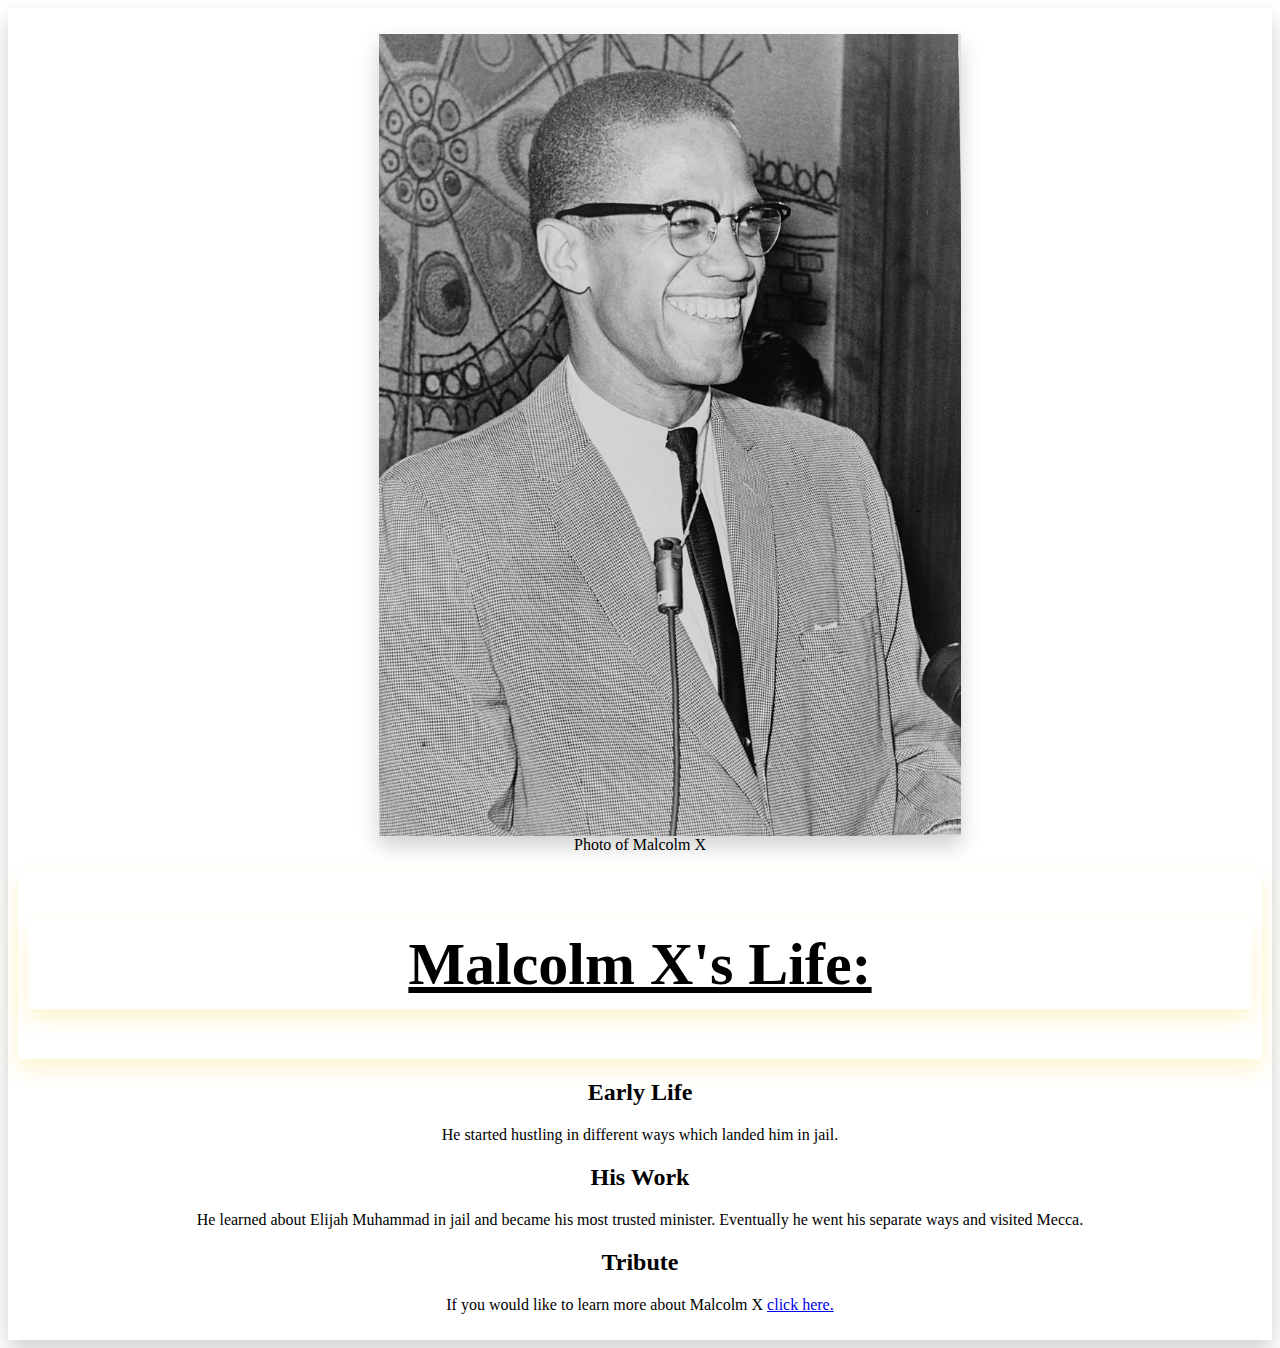
<file: index.html>
<!DOCTYPE html>
<html lang="en">
	<head>
    	<meta charset="utf-8">
    	<meta name="description" content="This is where your description goes">
    	<meta name="keywords" content="one, two, three">

		<!--<title>Title in the tab</title> -->

		<!-- external CSS link -->
		<link rel="stylesheet" href="style.css">
	</head>
<body>
<main id="main">
<b><title id="title"> Malcolm X </title></b>
 <figure id="img-div">
<img src="./images/malcolmx.jpg" id="image" alt="Malcolm X">
 <figcaption id="img-caption">Photo of Malcolm X</figcaption>
 </figure>
<header id="tribute-info"><h1><b><u>Malcolm X's Life:</h1></b></u></header>
<h2>Early Life</h2>
  <p1> He started hustling in different ways which landed him in jail.</p1>
<br>
<h2>His Work</h2>
  <p1>He learned about Elijah Muhammad in jail and became his most trusted minister. Eventually he went his separate ways and visited Mecca.</p1>
<br>
<h2>Tribute</h2>
 <p>If you would like to learn more about Malcolm X <a 
 id="tribute-link" target="_blank" href="https://en.wikipedia.org/wiki/Malcolm_X#/media/File:Malcolm_X_NYWTS_2a.jpg">
 click here.</a></p>
</main>
</body>
</html>
</file>
<file: style.css>
/*
#img-div {
position: center;
background-color: rgba(45,45,45,0.1);
padding: 10px;
display: block;
height: auto;
width: 50%;
} 
*/
#image {
position: relative;
left: 30px;
margin-left: auto;
margin-right: auto;
display: block;
height: auto;;
max-height: 100%;
width: 50%;
max-width: 100%;
box-shadow: 0 10px 20px rgba(0,0,0,0.19);
object-fit: cover;
object-position: bottom;

}
@media only screen and (min-width: 200px) {
  image {
    width: 100%;
  }
}
#main {

padding: 10px;
font: Times New Roman;
font-size: 16px;
text-align: center;
box-shadow: 0 10px 20px rgba(0,0,0,0.19);

}
#tribute-info {
position: center;
font-size: 30px;
font-family: "Times New Roman", Times, serif;
box-shadow: 0 10px 20px rgba(250,200,0,0.19);
padding: 10px;
}

h1 {
box-shadow: 0 10px 20px rgba(250,200,0,0.19);
padding: 10px;
}
</file>
